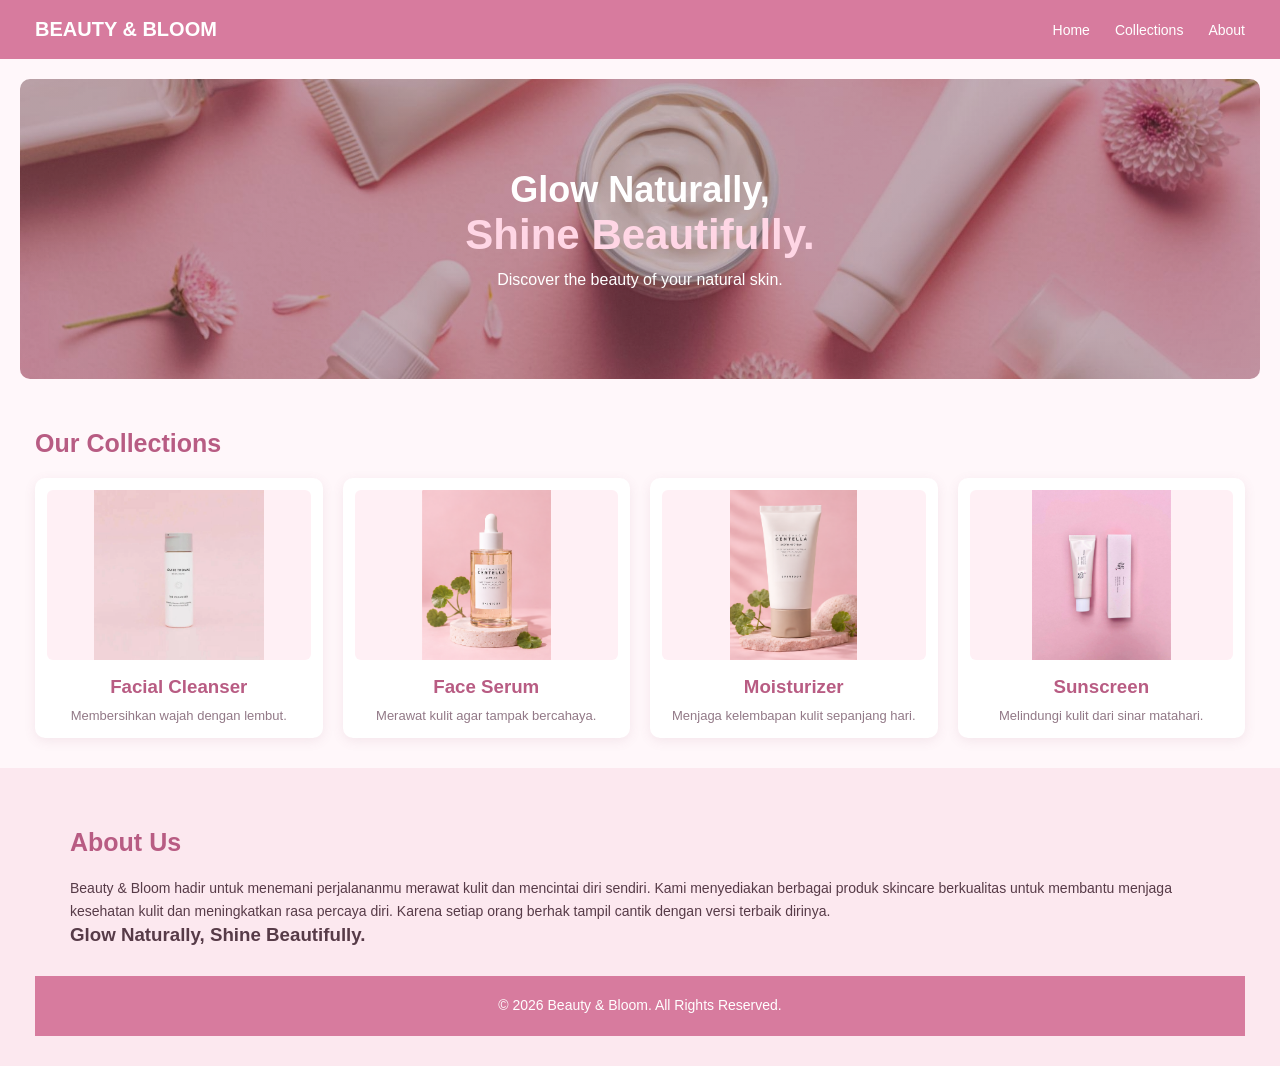
<file: index.html>
<!DOCTYPE html>
<html lang="id">
<head>
    <meta charset="UTF-8">
    <meta name="viewport" content="width=device-width, initial-scale=1.0">
    <title>Beauty & Bloom</title>
    <link rel="stylesheet" href="style.css">
</head>
<body>

    <nav class="navbar">

        <h2 class="logo">BEAUTY & BLOOM</h2>

        <ul class="menu">
            <li><a href="#home">Home</a></li>
            <li><a href="#collections">Collections</a></li>
            <li><a href="#about">About</a></li>
        </ul>

    </nav>

    <section id="home" class="home">

        <div class="hero">

            <h1>Glow Naturally,</h1>
            <h2>Shine Beautifully.</h2>

            <p>Discover the beauty of your natural skin.</p>

        </div>

    </section>

    <section id="collections" class="collections">

        <h2>Our Collections</h2>

        <div class="product-container">

            <div class="product-card">
                <img src="cleanser.png" alt="Facial Cleanser">
                <h3>Facial Cleanser</h3>
                 <p>Membersihkan wajah dengan lembut.</p>
            </div>

            <div class="product-card">
                 <img src="serum.png" alt="Face Serum">
                 <h3>Face Serum</h3>
                 <p>Merawat kulit agar tampak bercahaya.</p>
            </div>

            <div class="product-card">
                <img src="moisturizer.png" alt="Moisturizer">
                <h3>Moisturizer</h3>
                <p>Menjaga kelembapan kulit sepanjang hari.</p>
            </div>

            <div class="product-card">
                <img src="sunscreen.png" alt="Sunscreen">
                <h3>Sunscreen</h3>
                <p>Melindungi kulit dari sinar matahari.</p>
            </div>
        </div>

    </section>

    <section id="about" class="about">

        <!-- About -->
<section id="about" class="about">

    <h2>About Us</h2>

    <p>
        Beauty & Bloom hadir untuk menemani perjalananmu merawat
        kulit dan mencintai diri sendiri. Kami menyediakan
        berbagai produk skincare berkualitas untuk membantu
        menjaga kesehatan kulit dan meningkatkan rasa percaya diri.
        Karena setiap orang berhak tampil cantik dengan versi
        terbaik dirinya.
    </p>

    <h3>Glow Naturally, Shine Beautifully.</h3>

</section>

    <footer>
        <p>&copy; 2026 Beauty & Bloom. All Rights Reserved.</p>
    </footer>

</body>
</html>
</file>
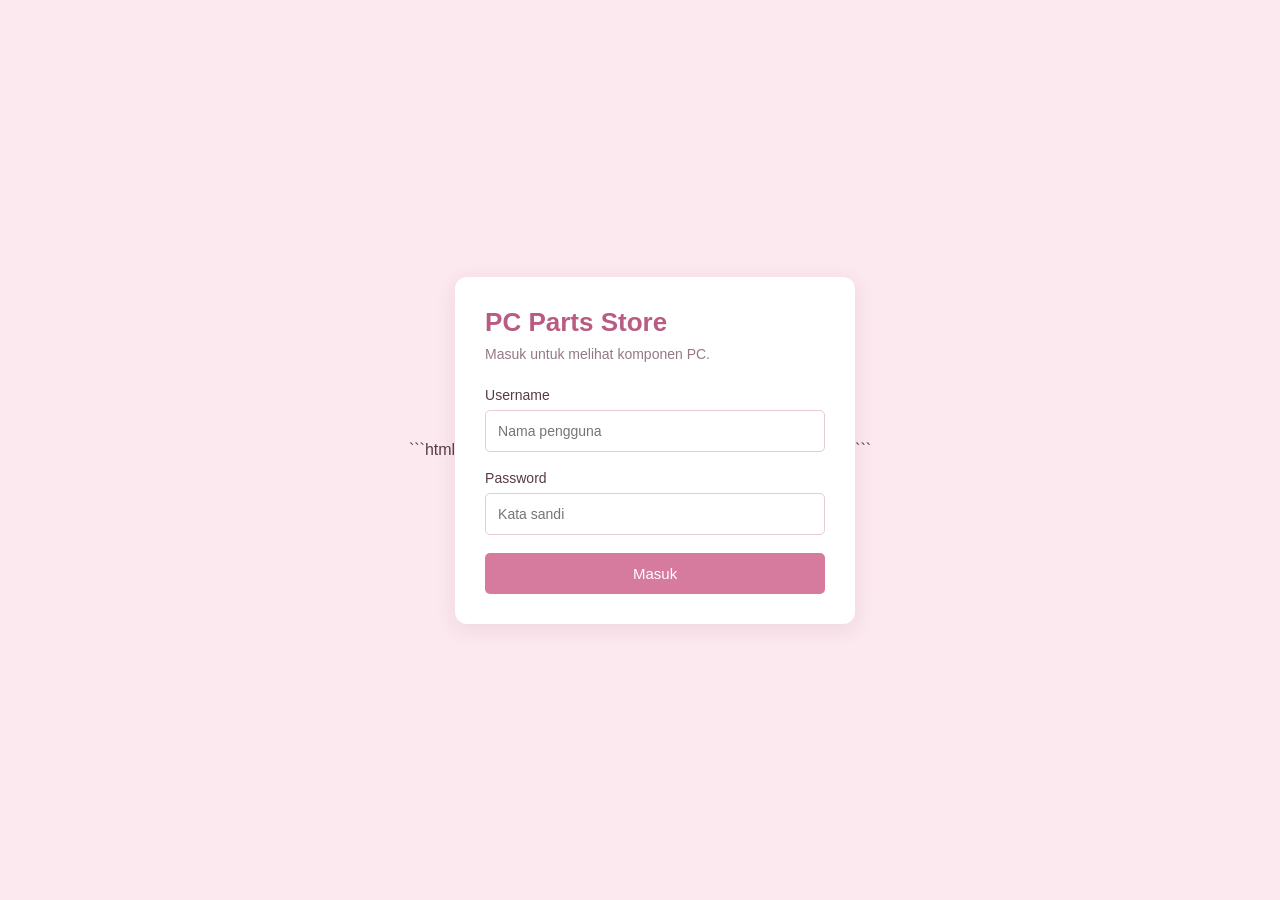
<file: login.html>
```html
<!DOCTYPE html>
<html lang="id">
<head>
    <meta charset="UTF-8">
    <meta name="viewport" content="width=device-width, initial-scale=1.0">
    <title>Login - PC Parts Store</title>
    <link rel="stylesheet" href="style.css">
</head>
<body class="login-page">

    <div class="login-box">
        <h2>PC Parts Store</h2>
        <p>Masuk untuk melihat komponen PC.</p>

        <form action="index.html">
            <label for="username">Username</label>
            <input type="text" id="username"
                   placeholder="Nama pengguna" required>

            <label for="password">Password</label>
            <input type="password" id="password"
                   placeholder="Kata sandi" required>

            <button type="submit" class="login-button">Masuk</button>
        </form>
    </div>

</body>
</html>
```
</file>
<file: style.css>
* {
    margin: 0;
    padding: 0;
    box-sizing: border-box;
}

html {
    scroll-behavior: smooth;
}

body {
    font-family: Arial, sans-serif;
    background-color: #fff7fa;
    color: #573b48;
}


.login-page {
    min-height: 100vh;
    display: flex;
    justify-content: center;
    align-items: center;
    background-color: #fce8ef;
}

.login-box {
    width: 400px;
    background-color: white;
    padding: 30px;
    border-radius: 12px;
    box-shadow: 0 5px 20px rgba(150, 80, 110, 0.12);
}

.login-box h2 {
    font-size: 26px;
    color: #b85c83;
    margin-bottom: 8px;
}

.login-box p {
    font-size: 14px;
    color: #927987;
    margin-bottom: 25px;
}

.login-box label {
    display: block;
    font-size: 14px;
    margin-bottom: 7px;
}

.login-box input {
    width: 100%;
    padding: 12px;
    margin-bottom: 18px;
    border: 1px solid #e6cbd6;
    border-radius: 5px;
    outline: none;
    font-size: 14px;
}

.login-box input:focus {
    background-color: #ffe1ed;
    border: 1px solid #d66b98;
}

.login-button {
    width: 100%;
    padding: 12px;
    border: none;
    border-radius: 5px;
    background-color: #d77b9e;
    color: white;
    font-size: 15px;
    cursor: pointer;
}

.login-button:hover {
    background-color: #b85c83;
}


.navbar {
    background-color: #d77b9e;
    color: white;
    display: flex;
    justify-content: space-between;
    align-items: center;
    padding: 18px 35px;
    position: sticky;
    top: 0;
    z-index: 100;
}

.logo {
    font-size: 20px;
}

.menu {
    display: flex;
    list-style-type: none;
    gap: 25px;
}

.menu a {
    color: white;
    text-decoration: none;
    font-size: 14px;
    transition: 0.3s;
}


.menu a:hover {
    color: #ffe1ed;
}

.home {
    padding: 20px;
}

.hero {
    height: 300px;

    background-image:
        linear-gradient(rgba(75, 30, 50, 0.35),
                        rgba(75, 30, 50, 0.35)),
        url("background.png");

    background-size: cover;
    background-position: center;

    display: flex;
    flex-direction: column;
    justify-content: center;
    align-items: center;

    text-align: center;
    color: white;
    border-radius: 10px;
}

.hero h1 {
    font-size: 36px;
}

.hero h2 {
    font-size: 42px;
    color: #ffd6e5;
}

.hero p {
    margin-top: 12px;
    font-size: 16px;
}


.collections {
    padding: 30px 35px;
}

.collections h2,
.about h2 {
    margin-bottom: 20px;
    font-size: 25px;
    color: #b85c83;
}

.product-container {
    display: grid;
    grid-template-columns: repeat(4, 1fr);
    gap: 20px;
}

.product-card {
    background-color: white;
    padding: 12px;
    text-align: center;
    border-radius: 10px;
    box-shadow: 0 3px 12px rgba(150, 80, 110, 0.10);
}

.product-card img {
    width: 100%;
    height: 170px;
    object-fit: contain;
    background-color: #fff0f5;
    border-radius: 6px;
}

.product-card h3 {
    margin-top: 12px;
    margin-bottom: 8px;
    color: #b85c83;
}

.product-card p {
    font-size: 13px;
    color: #927987;
    line-height: 1.5;
}


.about {
    padding: 30px 35px;
    background-color: #fce8ef;
}

.about p {
    line-height: 1.7;
    font-size: 14px;
}


footer {
    background-color: #d77b9e;
    color: white;
    text-align: center;
    padding: 18px;
    font-size: 13px;
}



@media screen and (max-width: 767px) {

    .navbar {
        padding: 15px;
        flex-direction: column;
        gap: 15px;
    }

    .logo {
        font-size: 18px;
    }

    .menu {
        gap: 20px;
    }

    .home {
        padding: 12px;
    }

    .hero {
        height: 230px;
    }

    .hero h1 {
        font-size: 25px;
    }

    .hero h2 {
        font-size: 29px;
    }

    .hero p {
        font-size: 13px;
    }

    .product-container {
        grid-template-columns: repeat(2, 1fr);
        gap: 12px;
    }

    .product-card img {
        height: 120px;
    }

    .collections,
    .about {
        padding: 20px 15px;
    }

    .login-box {
        width: 90%;
        padding: 25px;
    }
}
</file>
